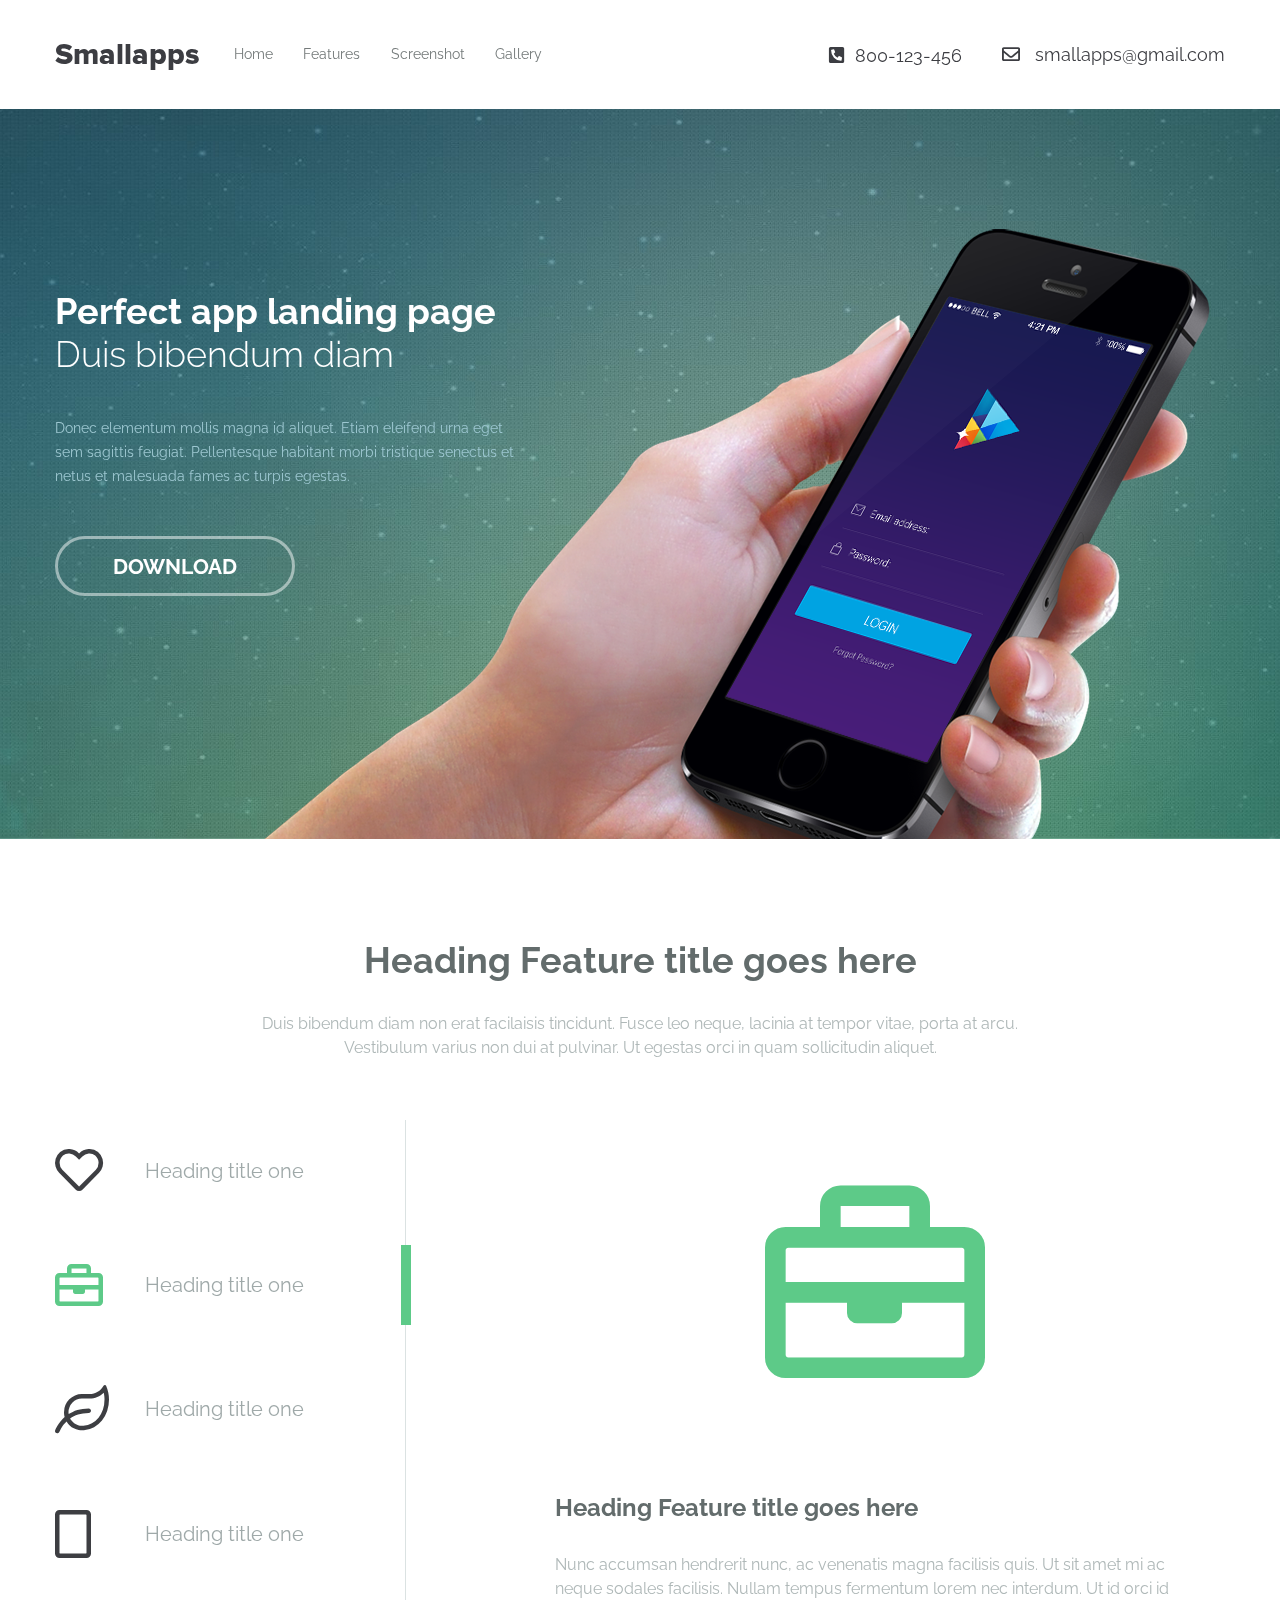
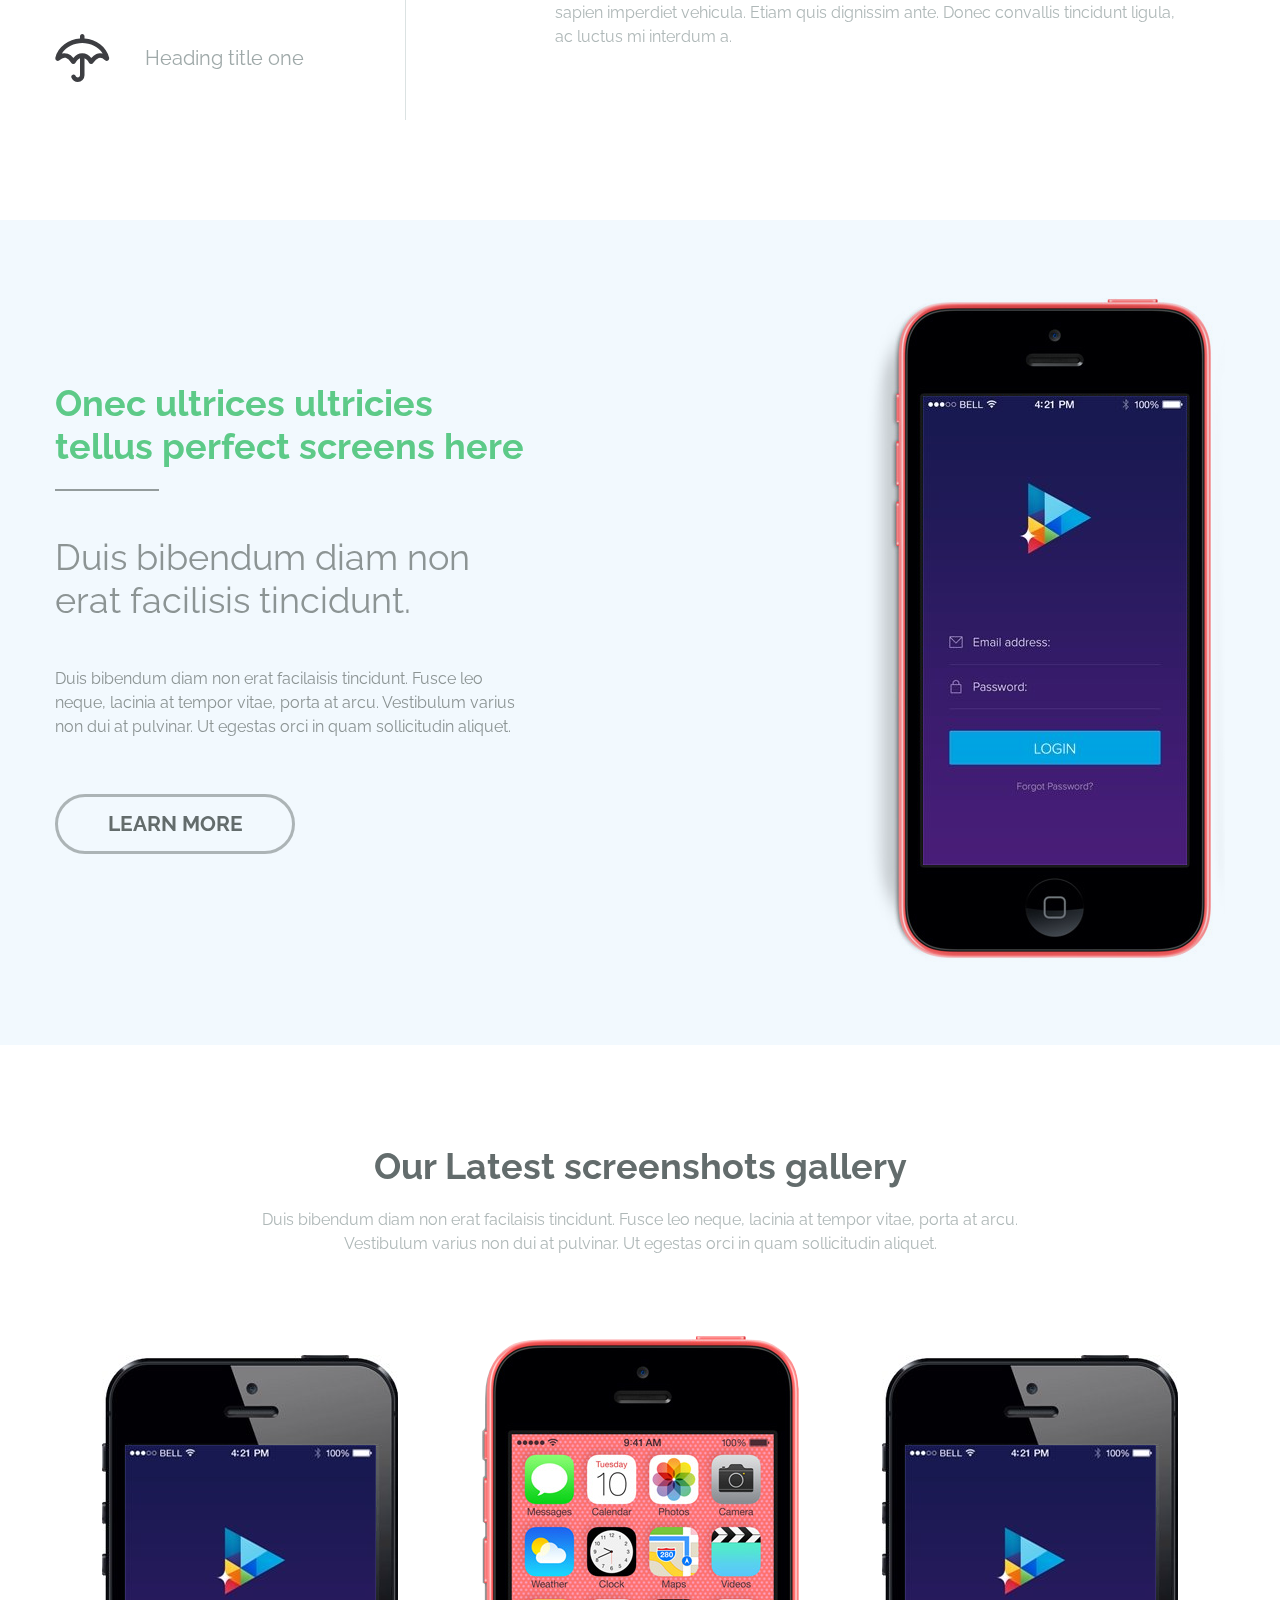
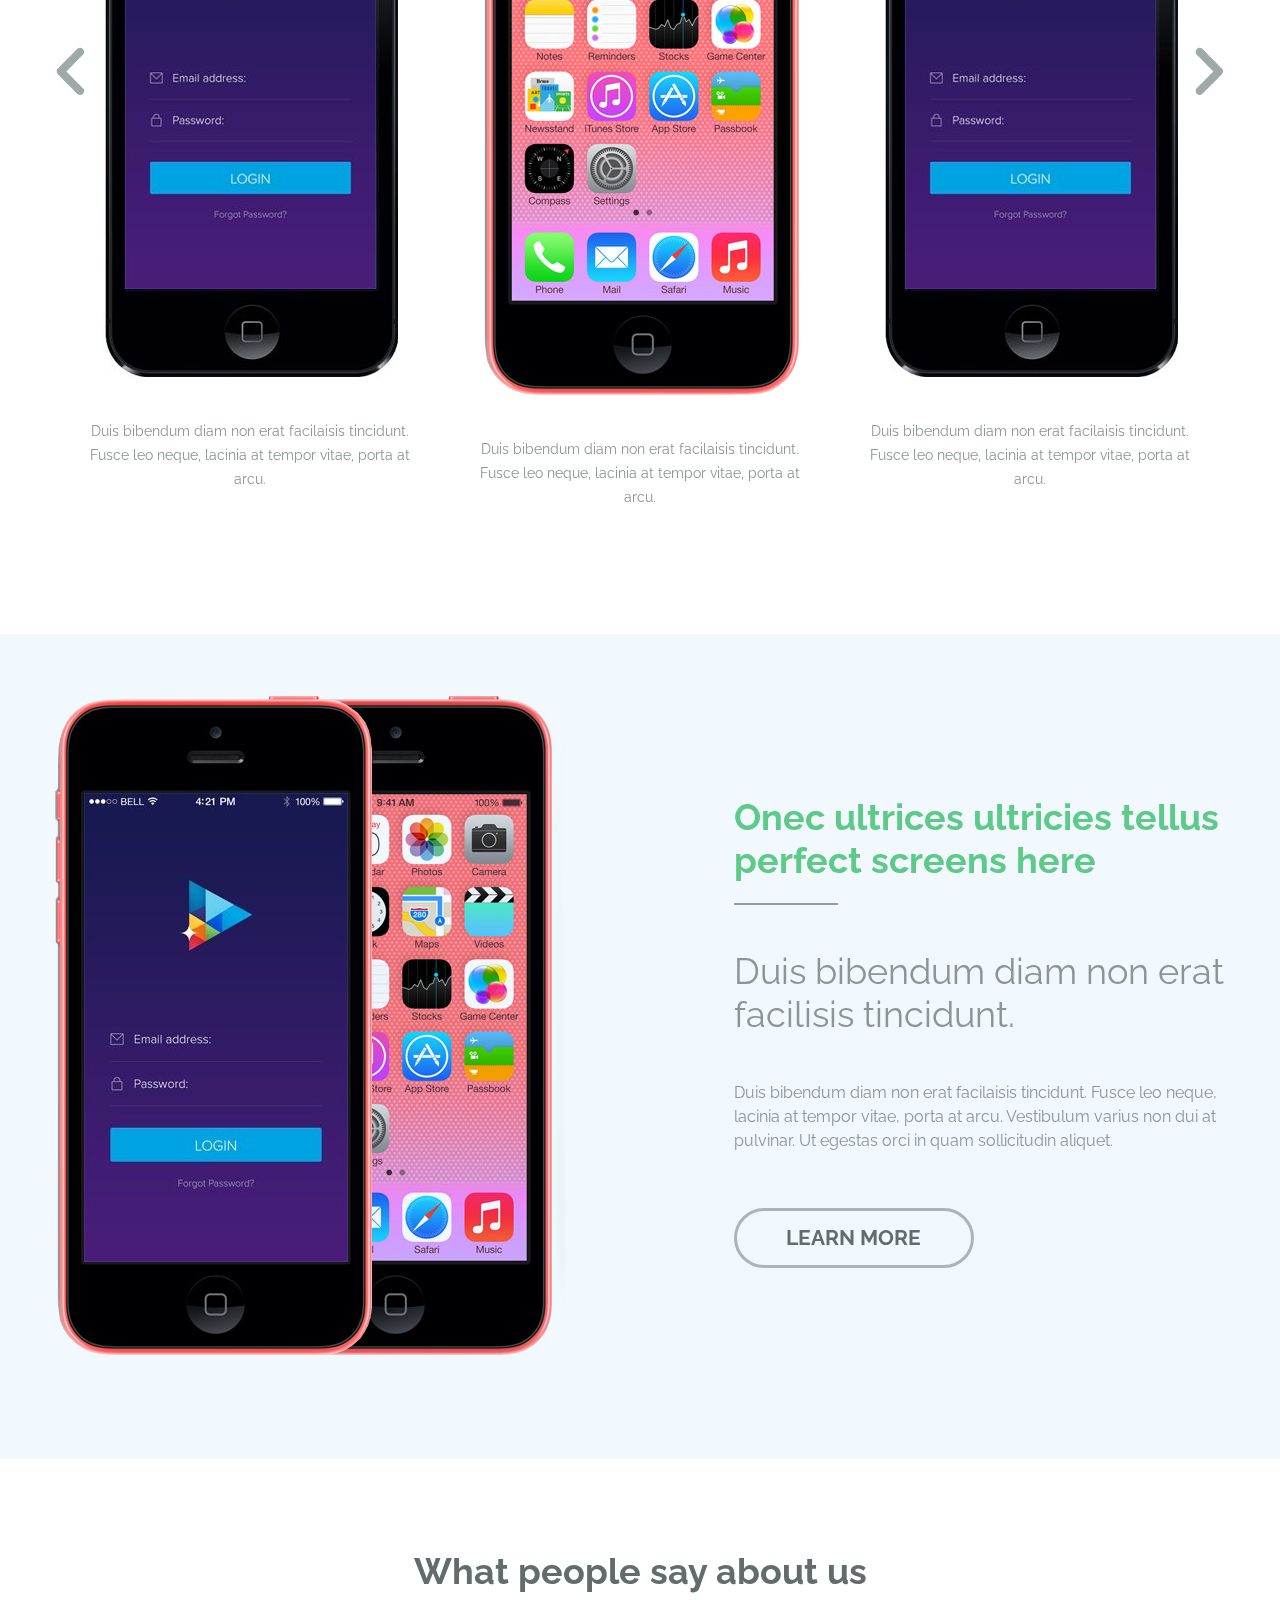
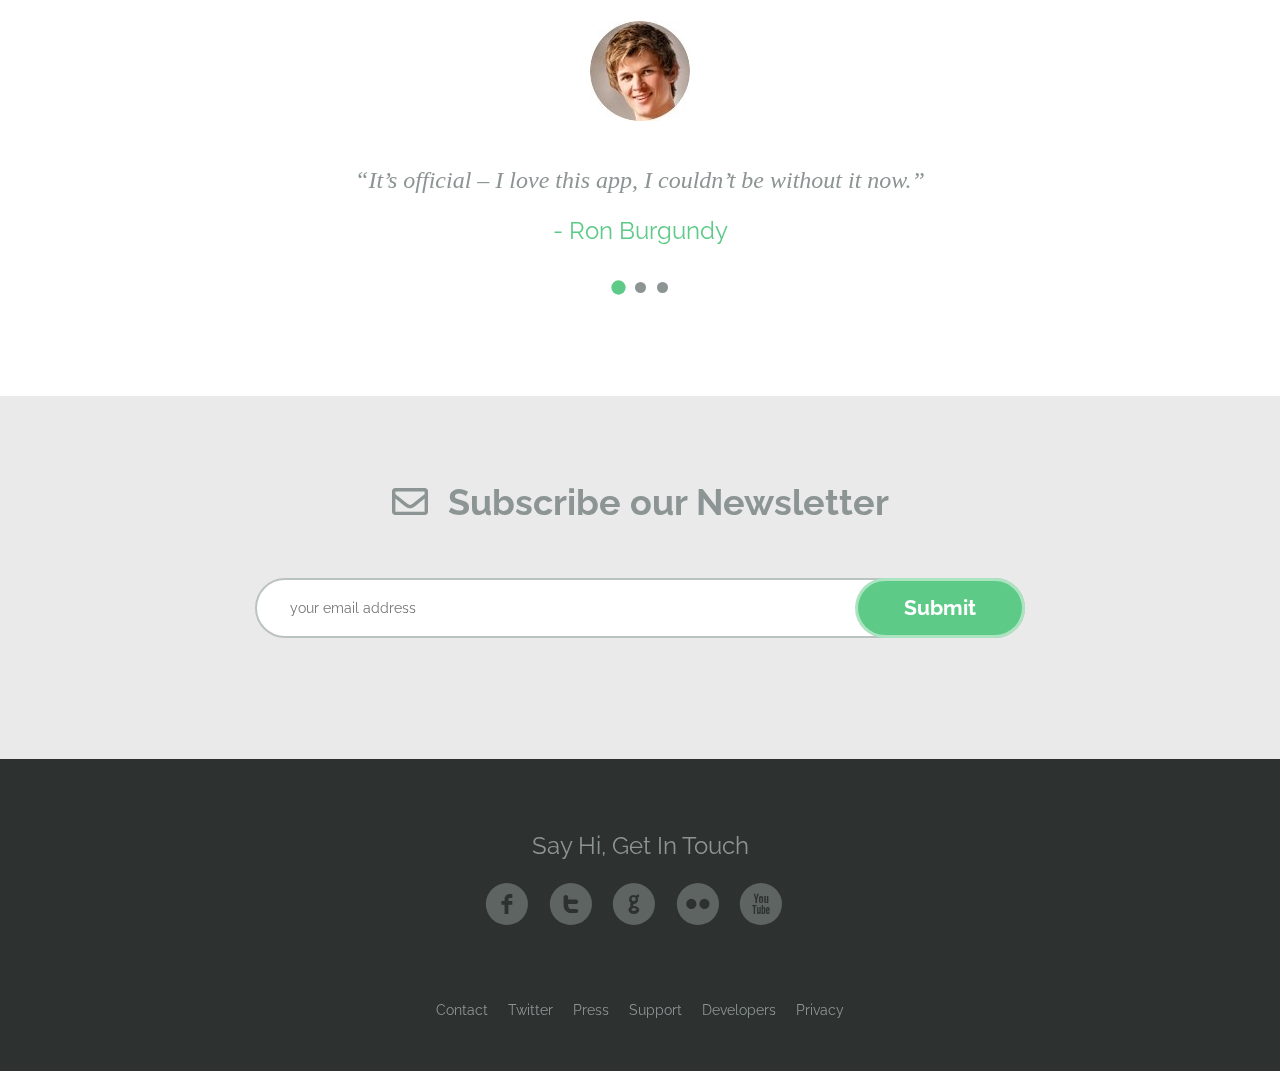
<file: index.html>
<!DOCTYPE html>
<html lang="ru">
    <head>
        <title></title>
        <link rel="stylesheet" href="css/iconsfont.css">
        <link rel="stylesheet" href="css/myIcons.css">
        <link rel="stylesheet" href="css/style.css" />
        <meta charset="UTF-8">
        <meta name="viewport" content="width=device-width, initial-scale=1.0">
        <link href="https://fonts.googleapis.com/css?family=Raleway:300,400,700&display=swap" rel="stylesheet" />
    </head>

    <body>
        <div class="wrapper">
            <header class="header">
                <div class="header__container _container">
                    <div class="header__left">
                        <a href="" class="header__logo">Smallapps</a>
                        <div class="header__menu menu">
                            <div class="menu__icon">
                                <span></span>
                            </div>
                            <nav class="menu__body">
                                <ul class="menu__list">
                                    <li><a href="" class="menu__link">Home</a></li>
                                    <li><a href="" class="menu__link">Features </a></li>
                                    <li><a href="" class="menu__link">Screenshot</a></li>
                                    <li><a href="" class="menu__link">Gallery</a></li>
                                </ul>
                            </nav>
                        </div>
                    </div>
                    <div class="header__contacts">
                        <div class="header__phone"><a href="tel:800-123-456"><i class="fa fa-phone-square"></i><span>800-123-456</span></a></div>
                        <div class="header__mail"><a href="mailto:smallapps@gmail.com"><i class="far fa-envelope"></i> <span>smallapps@gmail.com</span></a></div>
                    </div>
                </div>
            </header>
            <main class="page">
                <section class="home">
                    <div class="home__container _container">
                        <div class="home__left">
                            <h1 class="home__title">Perfect app landing page</h1>
                            <h2 class="home__sub-title">Duis bibendum diam</h2>
                            <div class="home__text">Donec elementum mollis magna id aliquet. Etiam eleifend urna eget sem
                                sagittis feugiat. Pellentesque habitant morbi tristique senectus et
                                netus et malesuada fames ac turpis egestas.</div>
                            <div class="home__download">
                                <form action="#">
                                    <button class="home__button _button"><a href="">DOWNLOAD</a></button>
                                </form>
                            </div>
                        </div>
                        <div class="home__pictures">
                            <img src="img/home/hand.png" alt="">
                            <img src="img/home/screen_turn.png" alt="">
                        </div>
                    </div>
                    <div class="home__background _ibg">
                        <img src="img/home/backgroung.jpg" alt="">
                    </div>
                </section>
                <section class="features">
                    <div class="features__container _container">
                        <div class="features__top">
                            <h2 class="features__title">Heading Feature title goes here</h2>
                            <div class="features__text">Duis bibendum diam non erat facilaisis tincidunt. Fusce leo neque, lacinia at tempor vitae, porta at arcu. Vestibulum varius non dui at pulvinar. Ut egestas orci in quam sollicitudin aliquet.</div>
                        </div>
                        <div class="features__scroll">
                            <div class="features__menu">
                                <ul class="features__list">
                                    <li class="features__item"><i class="far fa-heart"></i><span>Heading title one</span></li>
                                    <li class="features__item"><i class="myIcons_briefcase"></i><span>Heading title one</span></li>
                                    <li class="features__item"><i class="myIcons_leaf"></i><span>Heading title one</span></li>
                                    <li class="features__item"><i class="myIcons_rectangle-portrait"></i><span>Heading title one</span></li>
                                    <li class="features__item"><i class="myIcons_umbrella"></i><span>Heading title one</span></li>
                                </ul>
                            </div>
                            <div class="features__card card">
                                <div class="card__icon"><i id="icon" class="myIcons_briefcase"></i></div>
                                <h3 class="card_title">Heading Feature title goes here</h3>
                                <div class="card__description">Nunc accumsan hendrerit nunc, ac venenatis magna facilisis quis. Ut sit amet mi ac neque sodales facilisis. Nullam tempus fermentum lorem nec interdum. Ut id orci id sapien imperdiet vehicula. Etiam quis dignissim ante. Donec convallis tincidunt ligula, ac luctus mi interdum a.</div>
                            </div>
                        </div>
                    </div>
                </section>
                <section class="screenshots">
                    <div class="screenshots__container _container">
                        <div class="screenshots__picture">
                            <img src="img/mobile_101.png" alt="">
                            <img src="img/screen.jpg" alt="">
                        </div>
                        <div class="screenshots__description">
                            <h2 class="screenshots__title">Onec ultrices ultricies tellus
                                perfect screens here</h2>
                            <div class="screenshots__title-line"></div>
                            <h3 class="screenshots__sub-title">Duis bibendum diam non
                                erat facilisis tincidunt.</h3>
                            <div class="screenshots__text">Duis bibendum diam non erat facilaisis tincidunt. Fusce leo neque, lacinia at tempor vitae, porta at arcu. Vestibulum varius non dui at pulvinar. Ut egestas orci in quam sollicitudin aliquet.</div>
                            <div class="screenshots__learn">
                                <form action="#">
                                    <button class="screenshots__button _button"><a href="">LEARN MORE</a></button>
                                </form>
                            </div>
                        </div>
                    </div>
                </section>
                <section class="gallery">
                    <div class="gallery__container _container">
                        <div class="gallery__head">
                            <h2 class="gallery__title">Our Latest screenshots gallery</h2>
                            <div class="gallery__text">Duis bibendum diam non erat facilaisis tincidunt. Fusce leo neque, lacinia at tempor vitae, porta at arcu. Vestibulum varius non dui at pulvinar. Ut egestas orci in quam sollicitudin aliquet.</div>
                        </div>
                        <div class="gallery__show show">
                            <div class="show__column">
                                <div class="show__pictures">
                                    <img src="img/mobile_gray.jpg" alt="">
                                    <img src="img/screen_small.jpg" alt="">
                                </div>
                                <div class="show__text">Duis bibendum diam non erat facilaisis 
                                    tincidunt. Fusce leo neque, lacinia at 
                                    tempor vitae, porta at arcu.</div>
                            </div>
                            <div class="show__column">
                                <div class="show__pictures_pink">
                                    <img src="img/phone_small.png" alt="">
                                </div>
                                <div class="show__text">Duis bibendum diam non erat facilaisis 
                                    tincidunt. Fusce leo neque, lacinia at 
                                    tempor vitae, porta at arcu.</div>
                            </div>
                            <div class="show__column">
                                <div class="show__pictures">
                                    <img src="img/mobile_gray.jpg" alt="">
                                    <img src="img/screen_small.jpg" alt="">
                                </div>
                                <div class="show__text">Duis bibendum diam non erat facilaisis 
                                    tincidunt. Fusce leo neque, lacinia at 
                                    tempor vitae, porta at arcu.</div>
                            </div>
                        </div>
                        <div class="gallery__arrows arrow">
                            <div class="arrow__left"><img src="img/arrow_left.svg" alt=""></div>
                            <div class="arrow__right"><img src="img/arrow_right.svg" alt=""></div>
                        </div>
                    </div>
                </section>
                <section class="screenshots screenshots-reverse">
                    <div class="screenshots-reverse__container _container">
                        <div class="screenshots-reverse__picture">
                            <img src="img/phone.png" alt="">
                            <div class="screenshots-reverse__two-pictures">
                                <img src="img/phone_small.png" alt="">
                                <img src="img/screen.jpg" alt="">
                            </div>
                        </div>
                        
                        <div class="screenshots__description">
                            <h2 class="screenshots__title">Onec ultrices ultricies tellus
                                perfect screens here</h2>
                            <div class="screenshots__title-line"></div>
                            <h3 class="screenshots__sub-title">Duis bibendum diam non
                                erat facilisis tincidunt.</h3>
                            <div class="screenshots__text">Duis bibendum diam non erat facilaisis tincidunt. Fusce leo neque, lacinia at tempor vitae, porta at arcu. Vestibulum varius non dui at pulvinar. Ut egestas orci in quam sollicitudin aliquet.</div>
                            <div class="screenshots__learn">
                                <form action="#">
                                    <button class="screenshots__button _button"><a href="">LEARN MORE</a></button>
                                </form>
                            </div>
                        </div>
                    </div>
                </section>
                <section class="about">
                    <div class="about__container _container">
                        <h2 class="about__title">What people say about us</h2>
                        <div class="about__user-picture">
                            <img id="userpic" src="img/userpic.jpg" alt="">
                        </div>
                        <div class="about__message">“It’s official – I love this app, I couldn’t be without it now.”</div>
                        <div class="about__sign">- Ron Burgundy</div>
                        <div class="about__pages">
                            <span></span><span></span><span></span>
                        </div>
                    </div>
                </section>
                <section class="subscribe">
                    <div class="subscribe__container _container">
                        <h2 class="subscribe__title"><i class="fa fa-envelope"></i><span>Subscribe our Newsletter</span></h2>
                        <form action="#" class="subscribe__form">
                            <input type="text" class="subscribe__mail" placeholder="your email address">
                            <button class="subscribe__button _button"><a href="">Submit</a></button>
                        </form>
                    </div>
                </section>
            </main>
            <footer class="footer">
                <div class="footer__container _container">
                    <h2 class="footer__title">Say Hi, Get In Touch</h2>
                    <div class="footer__social">
                        <a href="#">f</a>
                        <a href="#">t</a>
                        <a href="#">g</a>
                        <a href="#">n</a>
                        <a href="#">x</a>
                    </div>
                    <div class="footer__links">
                        <ul class="footer__list">
                            <li><a href="" class="footer__link">Contact </a></li>
                            <li><a href="" class="footer__link">Twitter</a></li>
                            <li><a href="" class="footer__link">Press </a></li>
                            <li><a href="" class="footer__link">Support </a></li>
                            <li><a href="" class="footer__link">Developers </a></li>
                            <li><a href="" class="footer__link">Privacy</a></li>
                        </ul>
                    </div>
                </div>
            </footer>
        </div>
        <script src="js/script.js"></script>
    </body>

</html>
</file>
<file: css/myIcons.css>
@font-face {
  font-family: 'myIcons';
  src:  url('../fonts/myIcons/myIcons.eot?o0lmxi');
  src:  url('../fonts/myIcons/myIcons.eot?o0lmxi#iefix') format('embedded-opentype'),
    url('../fonts/myIcons/myIcons.ttf?o0lmxi') format('truetype'),
    url('../fonts/myIcons/myIcons.woff?o0lmxi') format('woff'),
    url('../fonts/myIcons/myIcons.svg?o0lmxi#myIcons') format('svg');
  font-weight: normal;
  font-style: normal;
  font-display: block;
}

[class^="myIcons_"]::before, [class*=" myIcons_"]::before {
  /* use !important to prevent issues with browser extensions that change fonts */
  font-family: 'myIcons' !important;
  speak: never;
  font-style: normal;
  font-weight: normal;
  font-variant: normal;
  text-transform: none;
  line-height: 1;

  /* Better Font Rendering =========== */
  -webkit-font-smoothing: antialiased;
  -moz-osx-font-smoothing: grayscale;
}

.myIcons_briefcase:before {
  content: "\e900";
}
.myIcons_leaf:before {
  content: "\e901";
}
.myIcons_rectangle-portrait:before {
  content: "\e902";
}
.myIcons_umbrella:before {
  content: "\e903";
}
</file>
<file: css/style.css>
@charset "UTF-8";
/*Обнуление*/
* {
  padding: 0;
  margin: 0;
  border: 0;
}

*, *:before, *:after {
  -webkit-box-sizing: border-box;
  box-sizing: border-box;
}

:focus, :active {
  outline: none;
}

a:focus, a:active {
  outline: none;
}

nav, footer, header, aside {
  display: block;
}

html, body {
  height: 100%;
  width: 100%;
  font-size: 100%;
  line-height: 1;
  font-size: 14px;
  -ms-text-size-adjust: 100%;
  -moz-text-size-adjust: 100%;
  -webkit-text-size-adjust: 100%;
  font-family: Montserrat;
  color: black;
  font-weight: 500;
  background: #fafafa;
}

input, button, textarea {
  font-family: inherit;
}

input::-ms-clear {
  display: none;
}

button {
  cursor: pointer;
}

button::-moz-focus-inner {
  padding: 0;
  border: 0;
}

a, a:visited {
  text-decoration: none;
}

a:hover {
  text-decoration: none;
}

ul li {
  list-style: none;
}

img {
  vertical-align: top;
}

h1, h2, h3, h4, h5, h6 {
  font-size: inherit;
  font-weight: inherit;
}

/*--------------------*/
@font-face {
  font-family: Socialico;
  /* Имя шрифта */
  src: url(../fonts/Socialico.ttf);
  /* Путь к файлу со шрифтом */
}
@font-face {
  font-family: ProximaNova;
  /* Имя шрифта */
  src: url(../fonts/proximanova-bold.otf);
  /* Путь к файлу со шрифтом */
}
@font-face {
  font-family: "Proxima Nova - Extrabld";
  /* Имя шрифта */
  src: url(../fonts/proximanova-extrabold.otf);
  /* Путь к файлу со шрифтом */
}
@font-face {
  font-family: ProximaNovaIt;
  /* Имя шрифта */
  src: url(../fonts/proximanova-light.otf);
  /* Путь к файлу со шрифтом */
}
@font-face {
  font-family: DroidSerif;
  /* Имя шрифта */
  src: url(../fonts/droidserif/droidserif.ttf);
  /* Путь к файлу со шрифтом */
}
.wrapper {
  min-height: 100%;
  overflow: hidden;
  display: -webkit-box;
  display: -ms-flexbox;
  display: flex;
  -webkit-box-orient: vertical;
  -webkit-box-direction: normal;
      -ms-flex-direction: column;
          flex-direction: column;
  background-color: #eaeaea;
}

._container {
  max-width: 1170px;
  margin: 0px auto;
  padding: 0 15px;
  -webkit-box-sizing: content-box;
          box-sizing: content-box;
}

._ibg {
  position: relative;
}
._ibg img {
  position: absolute;
  width: 100%;
  height: 100%;
  top: 0;
  left: 0;
  -o-object-fit: cover;
     object-fit: cover;
}

._button {
  width: 240px;
  height: 60px;
  background-color: rgba(13, 72, 98, 0);
  border: 3px solid rgba(255, 255, 255, 0.49);
  border-radius: 30px;
  -webkit-transition: 0.5s;
  transition: 0.5s;
}
._button a {
  font-family: Raleway;
  font-size: 21px;
  line-height: 1.2;
  font-weight: 700;
  color: #ffffff;
  -webkit-transition: 0.5s;
  transition: 0.5s;
}
._button:hover {
  -webkit-transition: 0.5s;
  transition: 0.5s;
  border: 3px solid #5dca88;
}
._button:hover a {
  -webkit-transition: 0.5s;
  transition: 0.5s;
  color: #5dca88;
}

body._lock {
  overflow: hidden;
}

/*---------HEADER---------------------------------------------*/
.header {
  background-color: #ffffff;
}
.header__container {
  height: 109px;
  display: -webkit-box;
  display: -ms-flexbox;
  display: flex;
  -webkit-box-pack: justify;
      -ms-flex-pack: justify;
          justify-content: space-between;
  -webkit-box-align: center;
      -ms-flex-align: center;
          align-items: center;
}
.header__left {
  display: -webkit-box;
  display: -ms-flexbox;
  display: flex;
  -webkit-box-align: center;
      -ms-flex-align: center;
          align-items: center;
}
.header__logo {
  font-family: "Proxima Nova - Extrabld";
  font-size: 30px;
  line-height: 1.2;
  font-weight: 400;
  color: #3c3d42;
}
.header__menu {
  padding: 0 0 0 34px;
}
.header__contacts {
  display: -webkit-box;
  display: -ms-flexbox;
  display: flex;
  -webkit-box-align: center;
      -ms-flex-align: center;
          align-items: center;
}
.header__phone {
  padding: 0 40px 0 0;
}
.header__phone i {
  -webkit-transform: rotate(90deg);
          transform: rotate(90deg);
  font-size: 18px;
  line-height: 24px;
}
.header__phone a {
  font-family: Raleway;
  font-size: 18px;
  line-height: 1.2;
  font-weight: 400;
  color: #3c3d42;
}
.header__phone span {
  padding: 0 0 0 10px;
}
.header__mail i {
  font-size: 18px;
  line-height: 24px;
}
.header__mail a {
  font-family: Raleway;
  font-size: 18px;
  line-height: 1.2;
  font-weight: 400;
  color: #3c3d42;
}
.header__mail span {
  padding: 0 0 0 10px;
}

.menu__icon {
  z-index: 5;
  display: none;
  position: relative;
  width: 30px;
  height: 20px;
  cursor: pointer;
}
.menu__icon:before, .menu__icon:after,
.menu__icon span {
  left: 0;
  position: absolute;
  height: 10%;
  width: 100%;
  -webkit-transition: all 0.3s ease 0s;
  transition: all 0.3s ease 0s;
  background-color: #000;
}
.menu__icon:before, .menu__icon:after {
  content: "";
}
.menu__icon:before {
  top: 0;
}
.menu__icon:after {
  bottom: 0;
}
.menu__icon span {
  top: 50%;
  -webkit-transform: scale(1) translate(0, -50%);
          transform: scale(1) translate(0, -50%);
}
.menu__icon._active span {
  -webkit-transform: scale(0) translate(0, -50%);
          transform: scale(0) translate(0, -50%);
}
.menu__icon._active::before {
  top: 50%;
  -webkit-transform: rotate(-45deg) translate(0, -50%);
          transform: rotate(-45deg) translate(0, -50%);
}
.menu__icon._active::after {
  bottom: 50%;
  -webkit-transform: rotate(45deg) translate(0, 50%);
          transform: rotate(45deg) translate(0, 50%);
}
.menu__list {
  display: -webkit-box;
  display: -ms-flexbox;
  display: flex;
  -webkit-box-pack: justify;
      -ms-flex-pack: justify;
          justify-content: space-between;
  min-width: 308px;
}
.menu__link {
  font-family: Raleway;
  font-size: 14px;
  line-height: 1.2;
  font-weight: 400;
  color: #747a7a;
}
.menu__link:hover {
  text-decoration: underline;
}

.home__container {
  display: -webkit-box;
  display: -ms-flexbox;
  display: flex;
  height: 730px;
  position: relative;
  z-index: 2;
}
.home__left {
  max-width: 478px;
}
.home__title {
  padding: 181px 0 0 0;
  font-family: Raleway;
  font-size: 36px;
  line-height: 1.2;
  font-weight: 700;
  color: #ffffff;
}
.home__sub-title {
  font-family: Raleway;
  font-size: 36px;
  line-height: 1.2;
  font-weight: 300;
  color: #ffffff;
}
.home__text {
  padding: 40px 0 48px 0;
  font-family: Raleway;
  font-size: 14px;
  line-height: 24px;
  font-weight: 400;
  color: #9dc7d1;
}
.home__button a {
  font-family: Raleway;
  font-size: 21px;
  line-height: 1.2;
  font-weight: 700;
  color: #ffffff;
}
.home__background {
  position: absolute;
  top: 109px;
  left: 0;
  width: 100%;
  height: 730px;
}
.home__pictures {
  position: absolute;
  left: 224px;
}
.home__pictures img:nth-child(1) {
  position: absolute;
  top: 120px;
  left: 0;
}
.home__pictures img:nth-child(2) {
  position: absolute;
  top: 187px;
  left: 461px;
}
@media (max-width: 1220px) {
  .home__pictures {
    left: 120px;
  }
}

@media (max-width: 1080px) {
  .home__container {
    -webkit-box-orient: vertical;
    -webkit-box-direction: normal;
        -ms-flex-direction: column;
            flex-direction: column;
    -webkit-box-align: center;
        -ms-flex-align: center;
            align-items: center;
  }

  .home__pictures {
    left: 0;
    opacity: 0.7;
  }

  .home__left {
    z-index: 3;
  }
}
@media (max-width: 980px) {
  .header__logo {
    -webkit-box-ordinal-group: 3;
        -ms-flex-order: 2;
            order: 2;
  }

  .header__menu {
    -webkit-box-ordinal-group: 2;
        -ms-flex-order: 1;
            order: 1;
    padding: 0 34px 0 0;
  }

  .home__pictures {
    display: none;
  }

  .menu__icon {
    display: block;
  }

  .menu__body {
    position: fixed;
    top: 109px;
    left: -100%;
    max-width: 100%;
    max-height: 100%;
    background-color: #fbfcfd;
    opacity: 0.8;
    padding: 30px;
    -webkit-transition: left 0.5s ease 0s;
    transition: left 0.5s ease 0s;
    overflow: auto;
    z-index: 10;
  }
  .menu__body._active {
    left: 0;
  }

  .menu__list {
    -webkit-box-orient: vertical;
    -webkit-box-direction: normal;
        -ms-flex-direction: column;
            flex-direction: column;
  }
  .menu__list li {
    padding: 10px 0;
  }

  .menu__link {
    font-size: 18px;
  }
}
@media (max-width: 676px) {
  .header__contacts {
    -webkit-box-orient: vertical;
    -webkit-box-direction: normal;
        -ms-flex-direction: column;
            flex-direction: column;
    -webkit-box-align: end;
        -ms-flex-align: end;
            align-items: flex-end;
    -webkit-box-pack: justify;
        -ms-flex-pack: justify;
            justify-content: space-between;
  }

  .header__phone {
    padding: 0 0 10px 0;
  }
}
@media (max-width: 480px) {
  .header__phone span {
    display: none;
  }

  .header__mail span {
    display: none;
  }
}
.features {
  background-color: #ffffff;
  padding: 100px 0;
}
.features__top {
  display: -webkit-box;
  display: -ms-flexbox;
  display: flex;
  -webkit-box-orient: vertical;
  -webkit-box-direction: normal;
      -ms-flex-direction: column;
          flex-direction: column;
  -webkit-box-align: center;
      -ms-flex-align: center;
          align-items: center;
  padding: 0 0 60px 0;
}
.features__title {
  padding: 0 0 30px 0;
  text-align: center;
  font-family: Raleway;
  font-size: 36px;
  line-height: 1.2;
  font-weight: 700;
  color: #636c6c;
}
.features__text {
  max-width: 764px;
  text-align: center;
  font-family: Raleway;
  font-size: 16px;
  line-height: 24px;
  font-weight: 400;
  color: #afb8b8;
}
.features__scroll {
  display: -webkit-box;
  display: -ms-flexbox;
  display: flex;
}
.features__menu {
  -webkit-box-flex: 0;
      -ms-flex: 0 0 30%;
          flex: 0 0 30%;
}
.features__list {
  display: -webkit-box;
  display: -ms-flexbox;
  display: flex;
  -webkit-box-orient: vertical;
  -webkit-box-direction: normal;
      -ms-flex-direction: column;
          flex-direction: column;
  -ms-flex-pack: distribute;
      justify-content: space-around;
  min-height: 600px;
  border-right: 1px solid #dbe2e2;
}
.features__item {
  display: -webkit-box;
  display: -ms-flexbox;
  display: flex;
  -webkit-box-align: center;
      -ms-flex-align: center;
          align-items: center;
  cursor: pointer;
  position: relative;
}
.features__item:hover span {
  -webkit-transition: 0.5s;
  transition: 0.5s;
  color: #5dca88;
}
.features__item span {
  padding: 0 0 0 40px;
  font-family: Raleway;
  font-size: 20px;
  line-height: 1.2;
  font-weight: 400;
  color: #9fa9a9;
  -webkit-transition: 0.5s;
  transition: 0.5s;
}
.features__item i {
  width: 50px;
  font-size: 48px;
  line-height: 24px;
  color: #3d3e42;
}
.features__item._active i {
  color: #5dca88;
}
.features__item._active:after {
  content: "";
  position: absolute;
  right: -6px;
  width: 10px;
  height: 80px;
  background-color: #5dca88;
}
.features__card {
  -webkit-box-flex: 0;
      -ms-flex: 0 1 70%;
          flex: 0 1 70%;
  padding: 52px 30px 0 149px;
}

.card {
  display: -webkit-box;
  display: -ms-flexbox;
  display: flex;
  -webkit-box-orient: vertical;
  -webkit-box-direction: normal;
      -ms-flex-direction: column;
          flex-direction: column;
}
.card_title {
  padding: 0 0 30px 0;
  font-family: Raleway;
  font-size: 24px;
  line-height: 1.2;
  font-weight: 700;
  color: #636c6c;
}
.card__icon {
  -ms-flex-item-align: center;
      -ms-grid-row-align: center;
      align-self: center;
  padding: 0 0 80px 0;
}
.card__icon i {
  font-size: 220px;
  line-height: 1;
  font-weight: 400;
  color: #5dca88;
}
.card__description {
  font-family: Raleway;
  font-size: 16px;
  line-height: 24px;
  font-weight: 400;
  color: #afb8b8;
}

@media (max-width: 980px) {
  .features__card {
    padding: 52px 20px 0 30px;
    -webkit-box-flex: 0;
        -ms-flex: 0 1 60%;
            flex: 0 1 60%;
  }

  .features__item span {
    padding: 0 0 0 15px;
  }

  .features__menu {
    -webkit-box-flex: 0;
        -ms-flex: 0 1 40%;
            flex: 0 1 40%;
  }
}
@media (max-width: 789px) {
  .features__card {
    -webkit-box-flex: 0;
        -ms-flex: 0 1 50%;
            flex: 0 1 50%;
  }

  .features__menu {
    -webkit-box-flex: 0;
        -ms-flex: 0 1 50%;
            flex: 0 1 50%;
  }

  .card__icon i {
    font-size: 110px;
  }
}
@media (max-width: 600px) {
  .features__menu {
    -webkit-box-flex: 1;
        -ms-flex: 1 1 100%;
            flex: 1 1 100%;
  }

  .features__card {
    -webkit-box-flex: 1;
        -ms-flex: 1 1 100%;
            flex: 1 1 100%;
  }

  .features__scroll {
    -ms-flex-wrap: wrap;
        flex-wrap: wrap;
  }
}
.screenshots {
  background-color: #f2f9fe;
  padding: 62px 0 191px 0;
}
.screenshots__container {
  display: -webkit-box;
  display: -ms-flexbox;
  display: flex;
  -webkit-box-orient: horizontal;
  -webkit-box-direction: reverse;
      -ms-flex-direction: row-reverse;
          flex-direction: row-reverse;
  -webkit-box-pack: justify;
      -ms-flex-pack: justify;
          justify-content: space-between;
}
.screenshots__picture {
  position: relative;
  -webkit-box-flex: 0;
      -ms-flex: 0 0 58%;
          flex: 0 0 58%;
  display: -webkit-box;
  display: -ms-flexbox;
  display: flex;
  -webkit-box-pack: end;
      -ms-flex-pack: end;
          justify-content: flex-end;
  margin: 0 0 0 20px;
}
.screenshots__picture img:first-child {
  position: absolute;
  mix-blend-mode: multiply;
}
.screenshots__picture img:last-child {
  position: absolute;
  top: 114px;
  right: 38px;
}
.screenshots__description {
  -webkit-box-flex: 0;
      -ms-flex: 0 1 42%;
          flex: 0 1 42%;
}
.screenshots__title {
  padding: 100px 0 20px 0;
  font-family: Raleway;
  font-size: 36px;
  line-height: 1.2;
  font-weight: 700;
  color: #5dca88;
}
.screenshots__title-line {
  width: 104px;
  height: 2px;
  background-color: #949c9c;
}
.screenshots__sub-title {
  padding: 45px 0;
  font-family: Raleway;
  font-size: 36px;
  line-height: 1.2;
  font-weight: 400;
  color: #8c9494;
}
.screenshots__text {
  padding: 0 0 55px 0;
  font-family: Raleway;
  font-size: 16px;
  line-height: 24px;
  font-weight: 400;
  color: #8c9494;
}
.screenshots__button {
  background-color: rgba(13, 72, 98, 0);
  border: 3px solid rgba(99, 108, 108, 0.49);
}
.screenshots__button a {
  font-family: Raleway;
  font-size: 21px;
  line-height: 1.2;
  font-weight: 700;
  color: #636c6c;
}

@media (max-width: 980px) {
  .screenshots__description {
    -webkit-box-flex: 0;
        -ms-flex: 0 1 50%;
            flex: 0 1 50%;
  }

  .screenshots__picture {
    -webkit-box-flex: 0;
        -ms-flex: 0 1 50%;
            flex: 0 1 50%;
    -webkit-transform: scale(0.7);
            transform: scale(0.7);
  }

  .screenshots {
    padding: 62px 0;
  }

  .screenshots__title {
    padding: 20px 0;
  }
}
@media (max-width: 767px) {
  .screenshots__description {
    -webkit-box-flex: 0;
        -ms-flex: 0 1 100%;
            flex: 0 1 100%;
  }

  .screenshots__picture {
    display: none;
  }
}
.gallery {
  background-color: #ffffff;
  padding: 100px 0 125px 0;
}
.gallery__head {
  display: -webkit-box;
  display: -ms-flexbox;
  display: flex;
  -webkit-box-orient: vertical;
  -webkit-box-direction: normal;
      -ms-flex-direction: column;
          flex-direction: column;
  -webkit-box-align: center;
      -ms-flex-align: center;
          align-items: center;
  padding: 0 0 80px 0;
}
.gallery__title {
  padding: 0 0 20px 0;
  text-align: center;
  font-family: Raleway;
  font-size: 36px;
  line-height: 1.2;
  font-weight: 700;
  color: #636c6c;
}
.gallery__text {
  max-width: 767px;
  text-align: center;
  font-family: Raleway;
  font-size: 16px;
  line-height: 24px;
  font-weight: 400;
  color: #afb8b8;
}
.show {
  display: -webkit-box;
  display: -ms-flexbox;
  display: flex;
  -ms-flex-pack: distribute;
      justify-content: space-around;
}
.show__column {
  display: -webkit-box;
  display: -ms-flexbox;
  display: flex;
  -webkit-box-orient: vertical;
  -webkit-box-direction: normal;
      -ms-flex-direction: column;
          flex-direction: column;
  -webkit-box-pack: center;
      -ms-flex-pack: center;
          justify-content: center;
}
.show__pictures {
  position: relative;
  mix-blend-mode: multiply;
  -ms-flex-item-align: center;
      -ms-grid-row-align: center;
      align-self: center;
}
.show__pictures_pink {
  -ms-flex-item-align: center;
      -ms-grid-row-align: center;
      align-self: center;
}
.show__pictures img:last-child {
  position: absolute;
  top: 90px;
  left: 23px;
}
.show__text {
  position: relative;
  padding: 42px 25px 0 25px;
  text-align: center;
  font-family: Raleway;
  font-size: 14px;
  line-height: 24px;
  font-weight: 400;
  color: #8c9494;
}

@media (max-width: 1080px) {
  .show__column {
    -webkit-box-flex: 0;
        -ms-flex: 0 1 50%;
            flex: 0 1 50%;
  }
  .show__column:last-child {
    display: none;
  }

  .gallery__show.show {
    -ms-flex-wrap: wrap;
        flex-wrap: wrap;
  }

  .gallery__head {
    padding: 0 0 20px 0;
  }

  .gallery {
    padding: 50px 0;
  }
}
@media (max-width: 767px) {
  .show__column:first-child {
    display: none;
  }
}
.arrow {
  position: relative;
}
.arrow__left {
  position: absolute;
  top: -463px;
  left: 0;
  cursor: pointer;
}
.arrow__left img {
  color: #00a3e2;
}
.arrow__right {
  position: absolute;
  top: -463px;
  right: 0;
  cursor: pointer;
}

.screenshots-reverse__container {
  display: -webkit-box;
  display: -ms-flexbox;
  display: flex;
  -webkit-box-orient: horizontal;
  -webkit-box-direction: normal;
      -ms-flex-direction: row;
          flex-direction: row;
  -webkit-box-pack: justify;
      -ms-flex-pack: justify;
          justify-content: space-between;
}
.screenshots-reverse__picture {
  position: relative;
}
.screenshots-reverse__picture > img {
  position: absolute;
  top: -17px;
  left: 131px;
  mix-blend-mode: multiply;
}
.screenshots-reverse__two-pictures {
  position: relative;
}
.screenshots-reverse__two-pictures img:first-child {
  position: absolute;
}
.screenshots-reverse__two-pictures img:last-child {
  position: absolute;
  top: 97px;
  left: 29px;
}

@media (max-width: 980px) {
  .screenshots-reverse__picture {
    -webkit-box-flex: 0;
        -ms-flex: 0 1 50%;
            flex: 0 1 50%;
    -webkit-transform: scale(0.7);
            transform: scale(0.7);
  }
  .screenshots-reverse__picture > img {
    display: none;
  }
}
@media (max-width: 767px) {
  .screenshots-reverse__picture {
    display: none;
  }
}
.about {
  padding: 100px 0;
  background-color: #ffffff;
}
.about__container {
  display: -webkit-box;
  display: -ms-flexbox;
  display: flex;
  -webkit-box-orient: vertical;
  -webkit-box-direction: normal;
      -ms-flex-direction: column;
          flex-direction: column;
  -webkit-box-align: center;
      -ms-flex-align: center;
          align-items: center;
}
.about__title {
  font-family: Raleway;
  font-size: 36px;
  line-height: 24px;
  font-weight: 700;
  color: #636c6c;
}
.about__user-picture {
  padding: 38px 0 47px 0;
}
.about__message {
  padding: 0 0 27px 0;
  font-family: "Droid Serif";
  font-size: 24px;
  line-height: 24px;
  font-weight: 400;
  font-style: italic;
  color: #8c9494;
}
.about__sign {
  padding: 0 0 39px;
  font-family: Raleway;
  font-size: 24px;
  line-height: 24px;
  font-weight: 400;
  color: #5dca88;
}
.about__pages span {
  display: inline-block;
  width: 11px;
  height: 11px;
  border-radius: 11px;
  background-color: #8c9494;
  cursor: pointer;
  -webkit-transition: 0.3s;
  transition: 0.3s;
}
.about__pages span:not(:last-child) {
  margin: 0 11px 0 0;
}
.about__pages span:hover {
  -webkit-transition: 0.3s;
  transition: 0.3s;
  -webkit-transform: scale(1.3);
          transform: scale(1.3);
}
.about__pages span._active {
  background-color: #5dca88;
  -webkit-transform: scale(1.3);
          transform: scale(1.3);
}

@media (max-width: 630px) {
  .about {
    padding: 40px 0;
  }

  .about__title {
    line-height: 1.2;
  }

  .about__message {
    line-height: 1.5;
  }
}
.subscribe {
  padding: 94px 0 121px 0;
}
.subscribe__container {
  display: -webkit-box;
  display: -ms-flexbox;
  display: flex;
  -webkit-box-orient: vertical;
  -webkit-box-direction: normal;
      -ms-flex-direction: column;
          flex-direction: column;
  -webkit-box-align: center;
      -ms-flex-align: center;
          align-items: center;
}
.subscribe__title {
  padding: 0 0 60px 0;
}
.subscribe__title i {
  font-size: 36px;
  line-height: 24px;
  font-weight: 400;
  color: #8c9494;
}
.subscribe__title span {
  padding: 0 0 0 20px;
  font-family: Raleway;
  font-size: 36px;
  line-height: 24px;
  font-weight: 700;
  color: #8c9494;
}
.subscribe__form {
  position: relative;
}
.subscribe__mail {
  width: 770px;
  height: 60px;
  background-color: #ffffff;
  border: 2px solid #bbc3c2;
  border-radius: 30px;
  padding: 0 100px 0 33px;
  font-family: Raleway;
  font-size: 14px;
  line-height: 24px;
  font-weight: 400;
  color: #8c9494;
}
.subscribe__button {
  position: absolute;
  top: 0;
  right: 0;
  width: 170px;
  height: 60px;
  background-color: #5dca88;
  -webkit-transition: 0.5s;
  transition: 0.5s;
}
.subscribe__button:hover {
  -webkit-transition: 0.5s;
  transition: 0.5s;
  border: 3px solid #5dca88;
  background-color: #ffffff;
}
.subscribe__button:hover a {
  -webkit-transition: 0.5s;
  transition: 0.5s;
  color: #5dca88;
}

@media (max-width: 800px) {
  .subscribe {
    padding: 30px 0;
  }

  .subscribe__title {
    line-height: 1.5;
  }

  .subscribe__mail {
    width: 400px;
  }

  .subscribe__button {
    width: 100px;
  }
}
@media (max-width: 425px) {
  .subscribe__mail {
    width: 300px;
  }

  .subscribe__form {
    display: -webkit-box;
    display: -ms-flexbox;
    display: flex;
    -webkit-box-orient: vertical;
    -webkit-box-direction: normal;
        -ms-flex-direction: column;
            flex-direction: column;
    -webkit-box-align: center;
        -ms-flex-align: center;
            align-items: center;
  }

  .subscribe__button {
    width: 85px;
  }
}
.footer {
  padding: 75px 0 49px 0;
  background-color: #2d312f;
}
.footer__container {
  display: -webkit-box;
  display: -ms-flexbox;
  display: flex;
  -webkit-box-orient: vertical;
  -webkit-box-direction: normal;
      -ms-flex-direction: column;
          flex-direction: column;
  -webkit-box-align: center;
      -ms-flex-align: center;
          align-items: center;
}
.footer__title {
  padding: 0 0 34px 0;
  text-align: center;
  font-family: Raleway;
  font-size: 24px;
  line-height: 24px;
  font-weight: 400;
  color: #8c9494;
}
.footer__social {
  padding: 0 0 70px 0;
}
.footer__social a {
  font-family: Socialico;
  font-size: 60px;
  line-height: 24px;
  font-weight: 400;
  letter-spacing: 0.2em;
  color: #5d6461;
  -webkit-transition: 0.5s;
  transition: 0.5s;
}
.footer__social a:hover {
  -webkit-transition: 0.5s;
  transition: 0.5s;
  color: #5dca88;
}
.footer__list {
  display: -webkit-box;
  display: -ms-flexbox;
  display: flex;
  -ms-flex-wrap: wrap;
      flex-wrap: wrap;
  -webkit-box-pack: center;
      -ms-flex-pack: center;
          justify-content: center;
}
.footer__list li:not(:last-child) {
  margin: 0 20px 0 0;
}
.footer__link {
  font-family: Raleway;
  font-size: 14px;
  line-height: 24px;
  font-weight: 400;
  color: #8c9494;
}
.footer__link:hover {
  text-decoration: underline;
}

@media (max-width: 480px) {
  .footer__social a {
    letter-spacing: 0.05em;
  }

  .footer__social {
    padding: 0 0 30px 0;
  }
}
</file>
